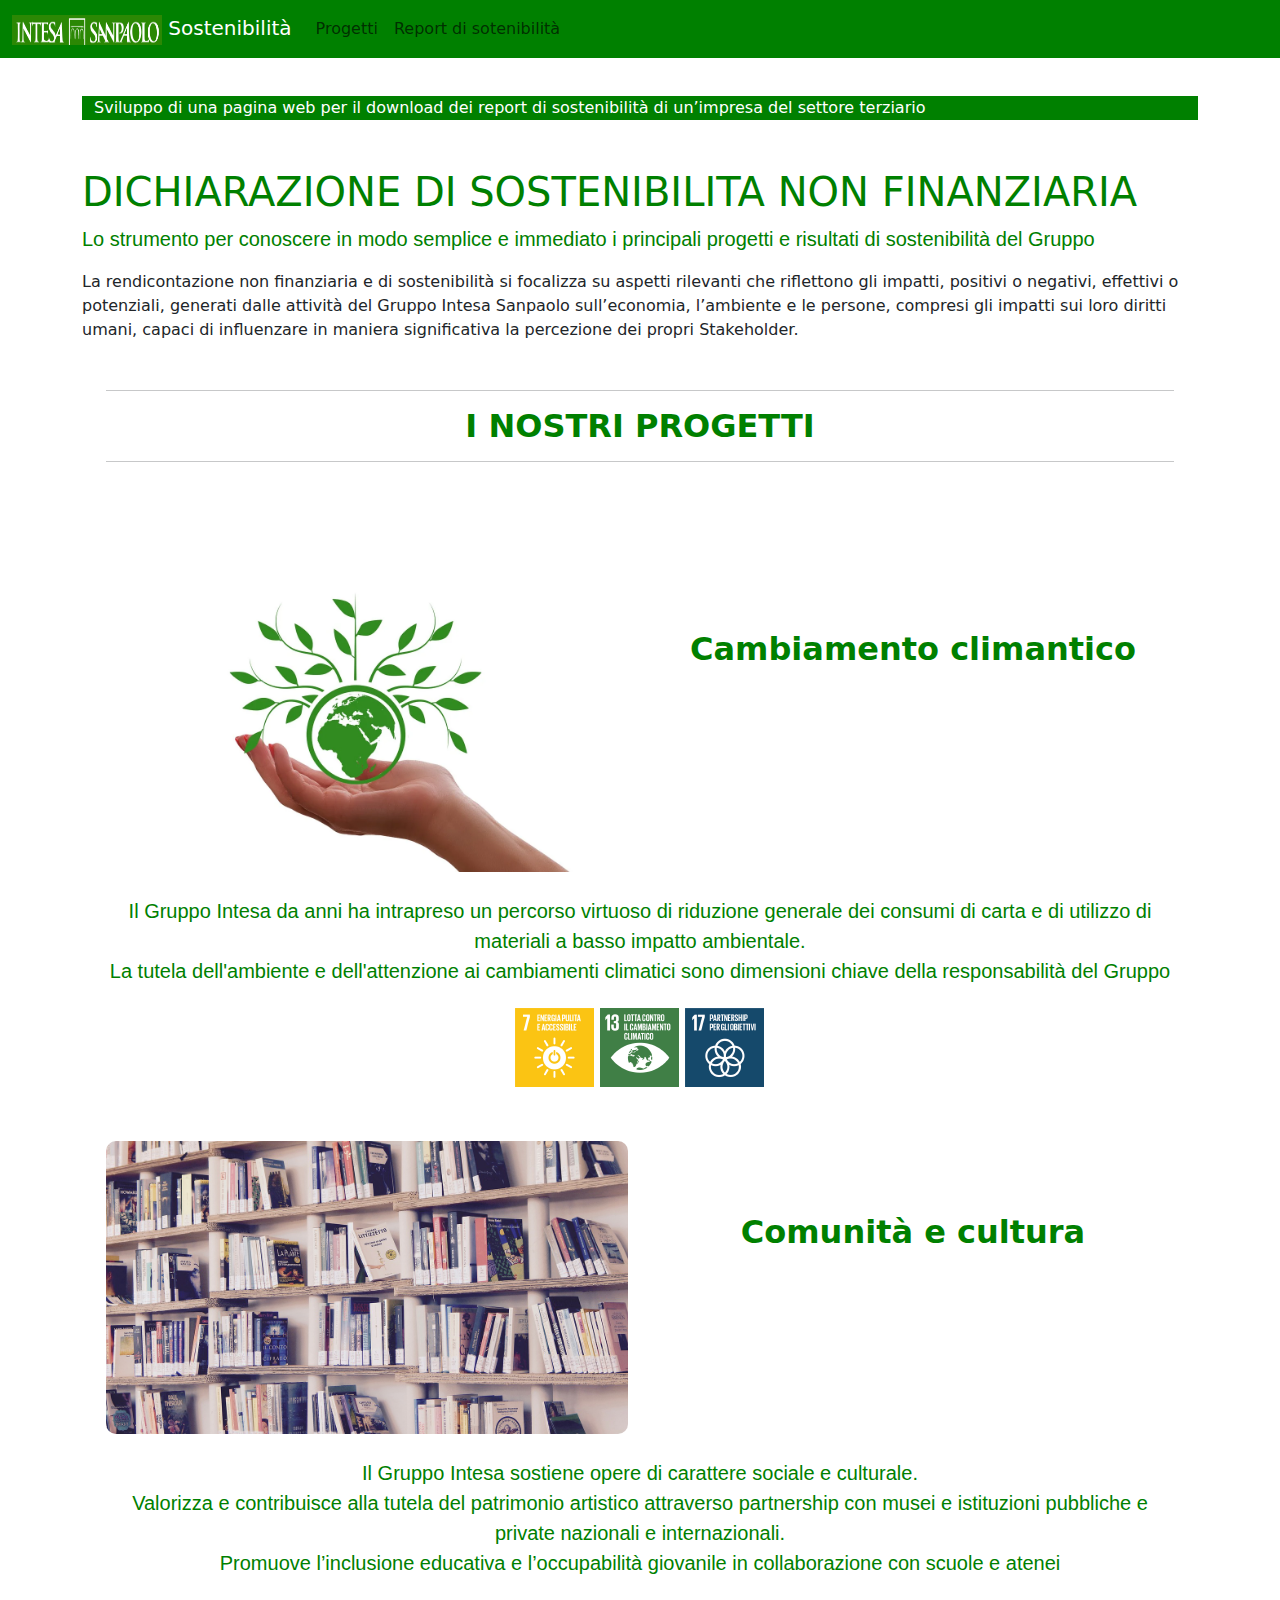
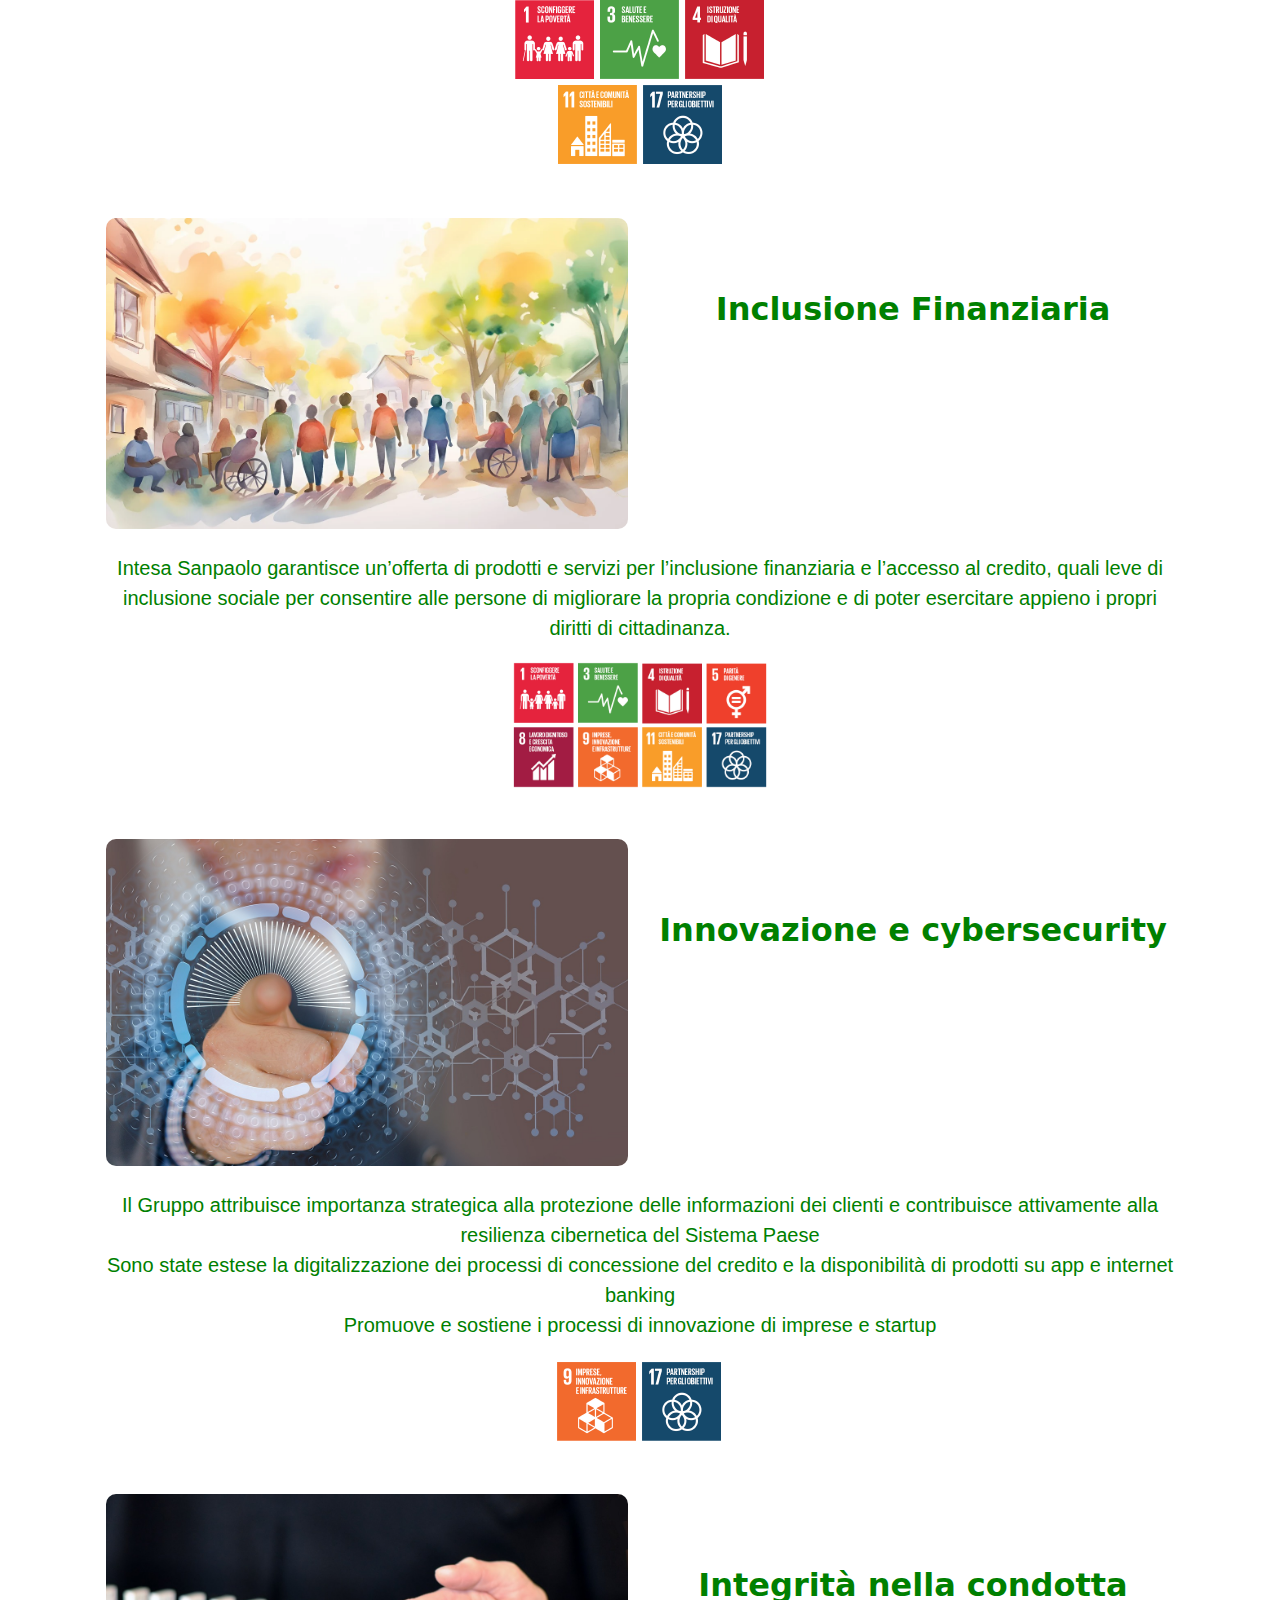
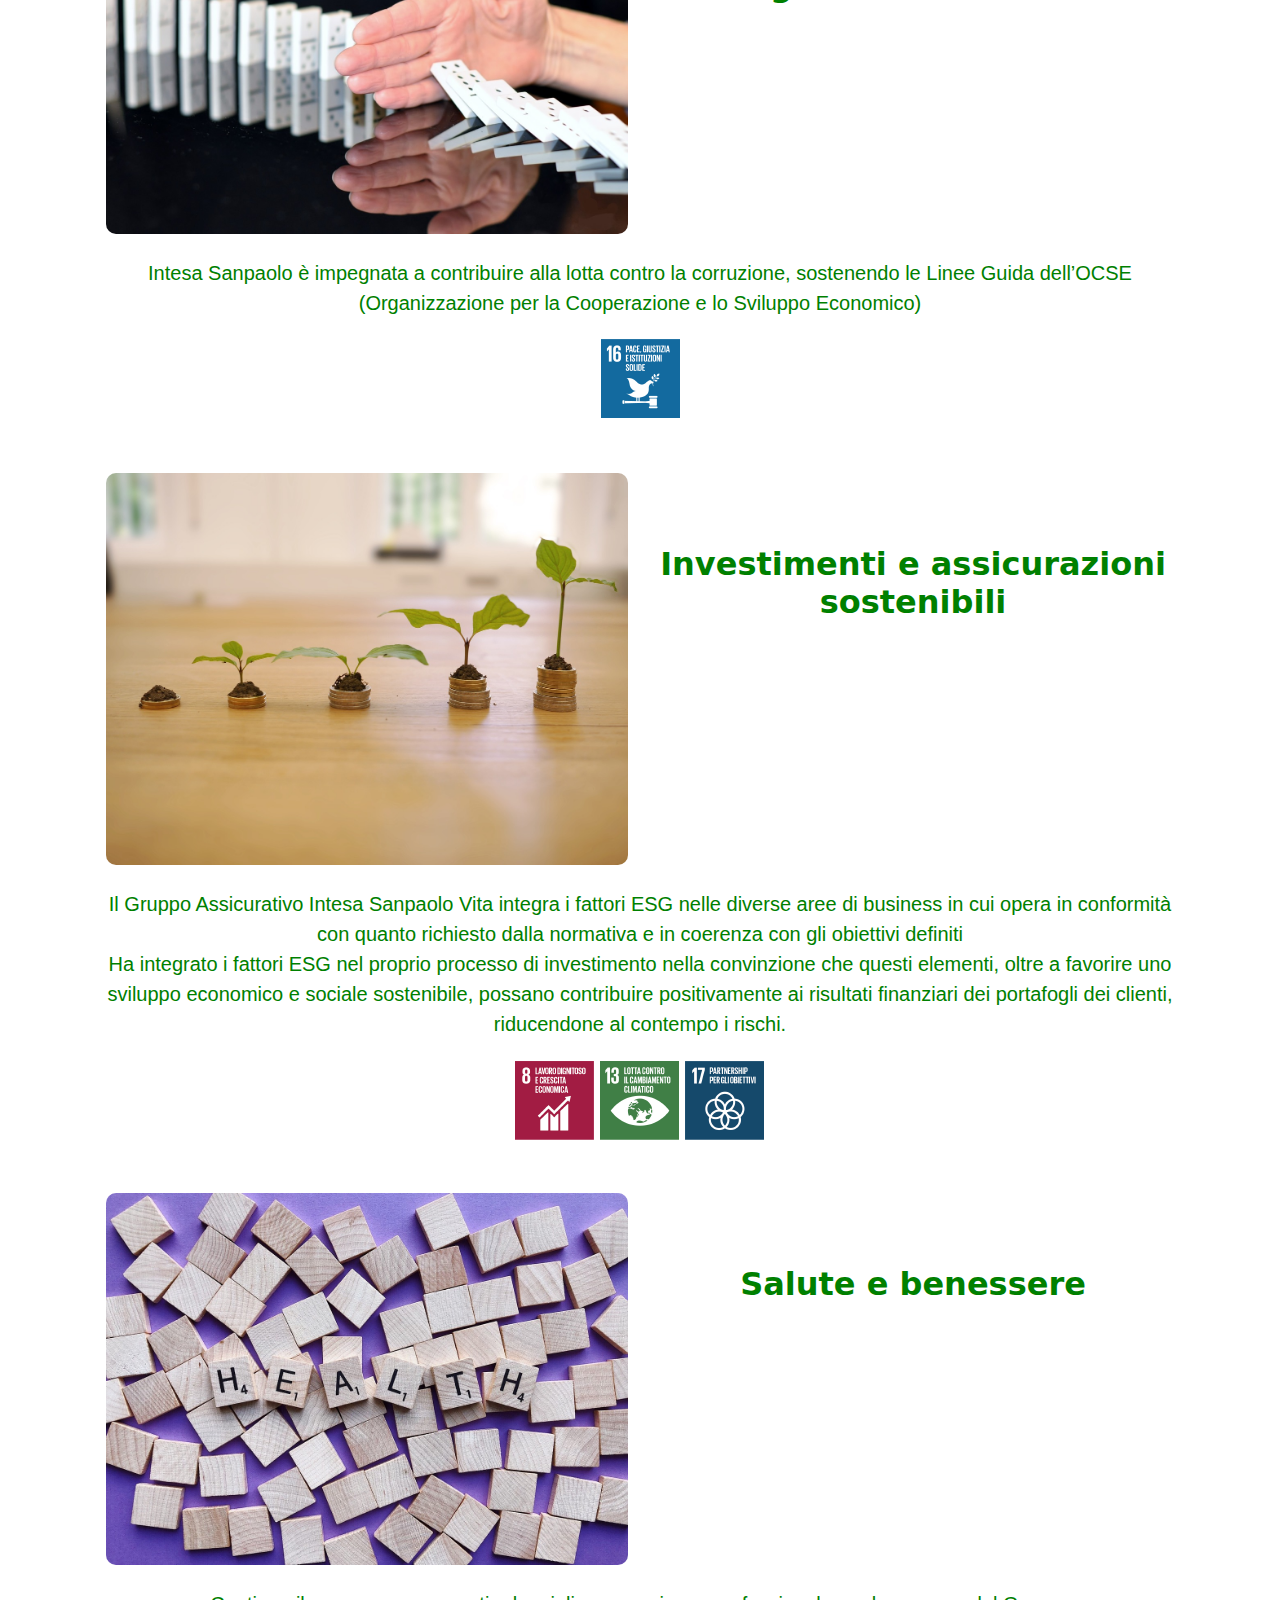
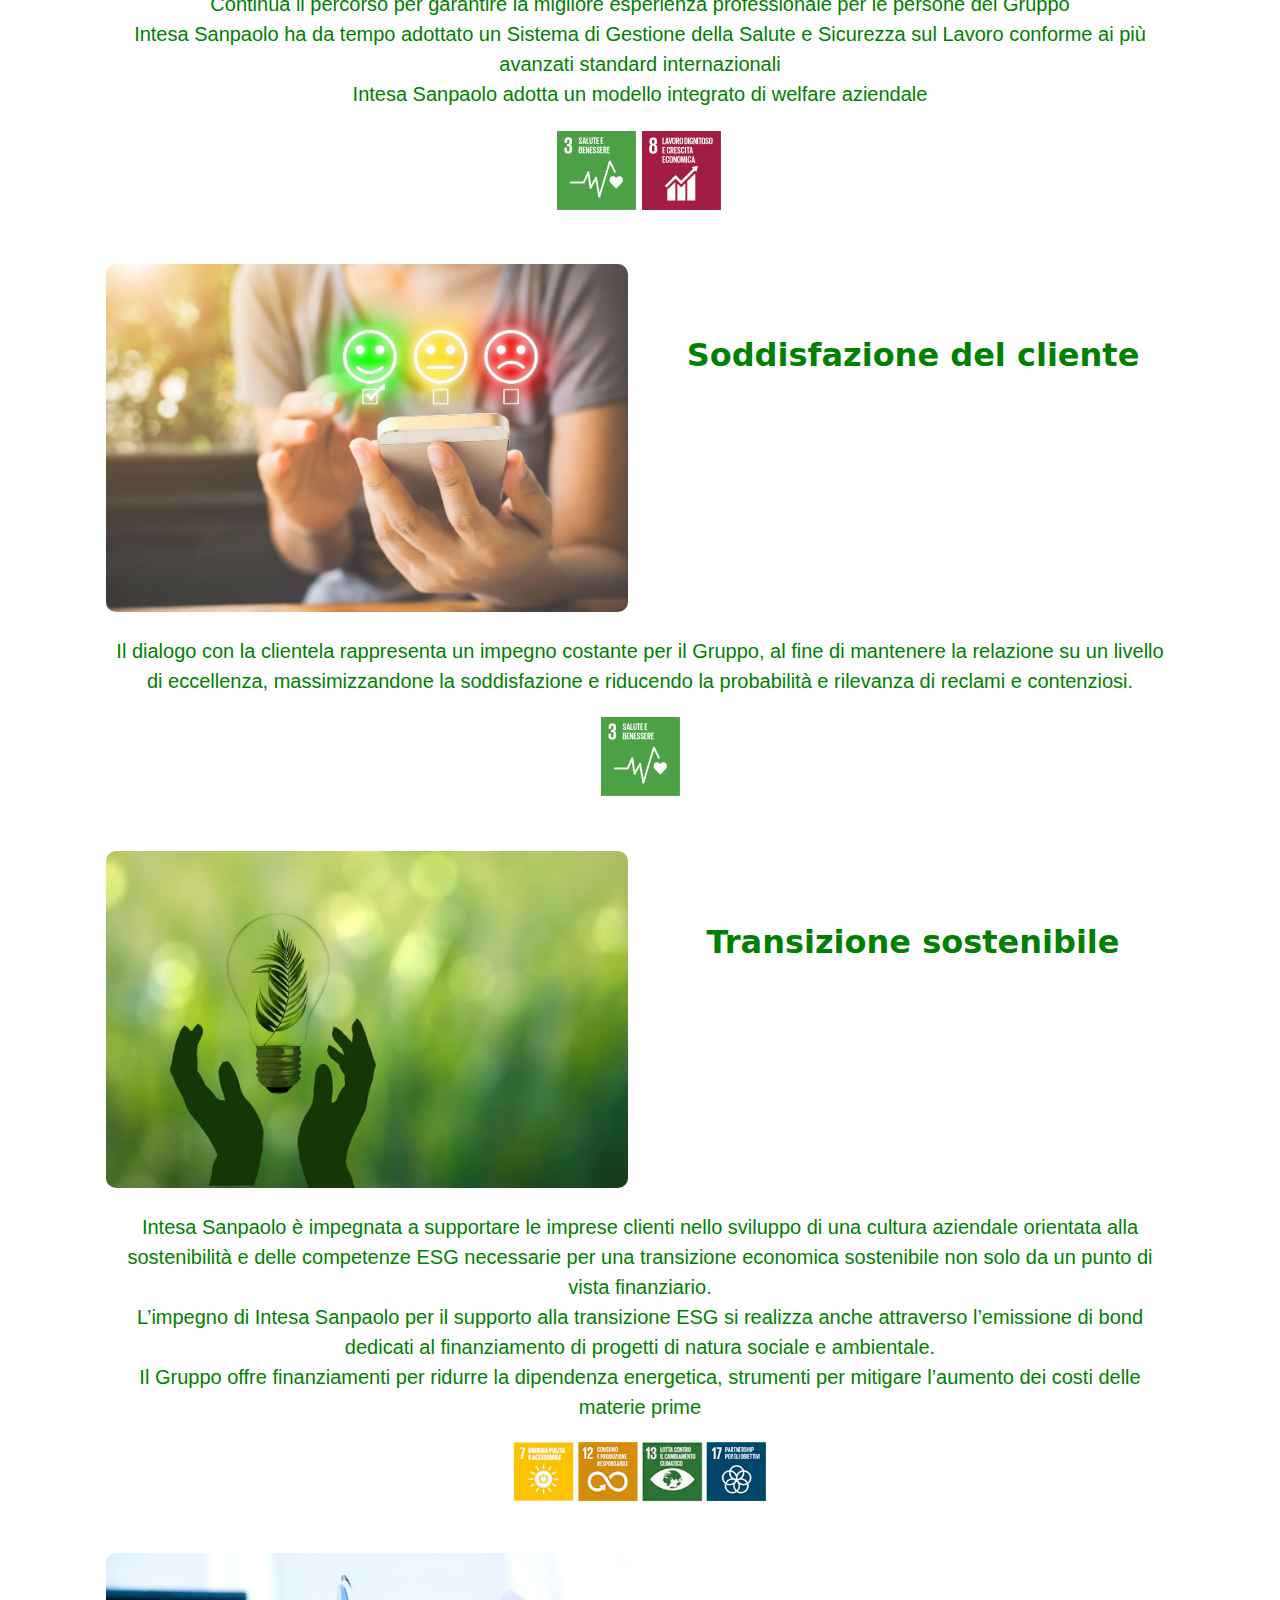
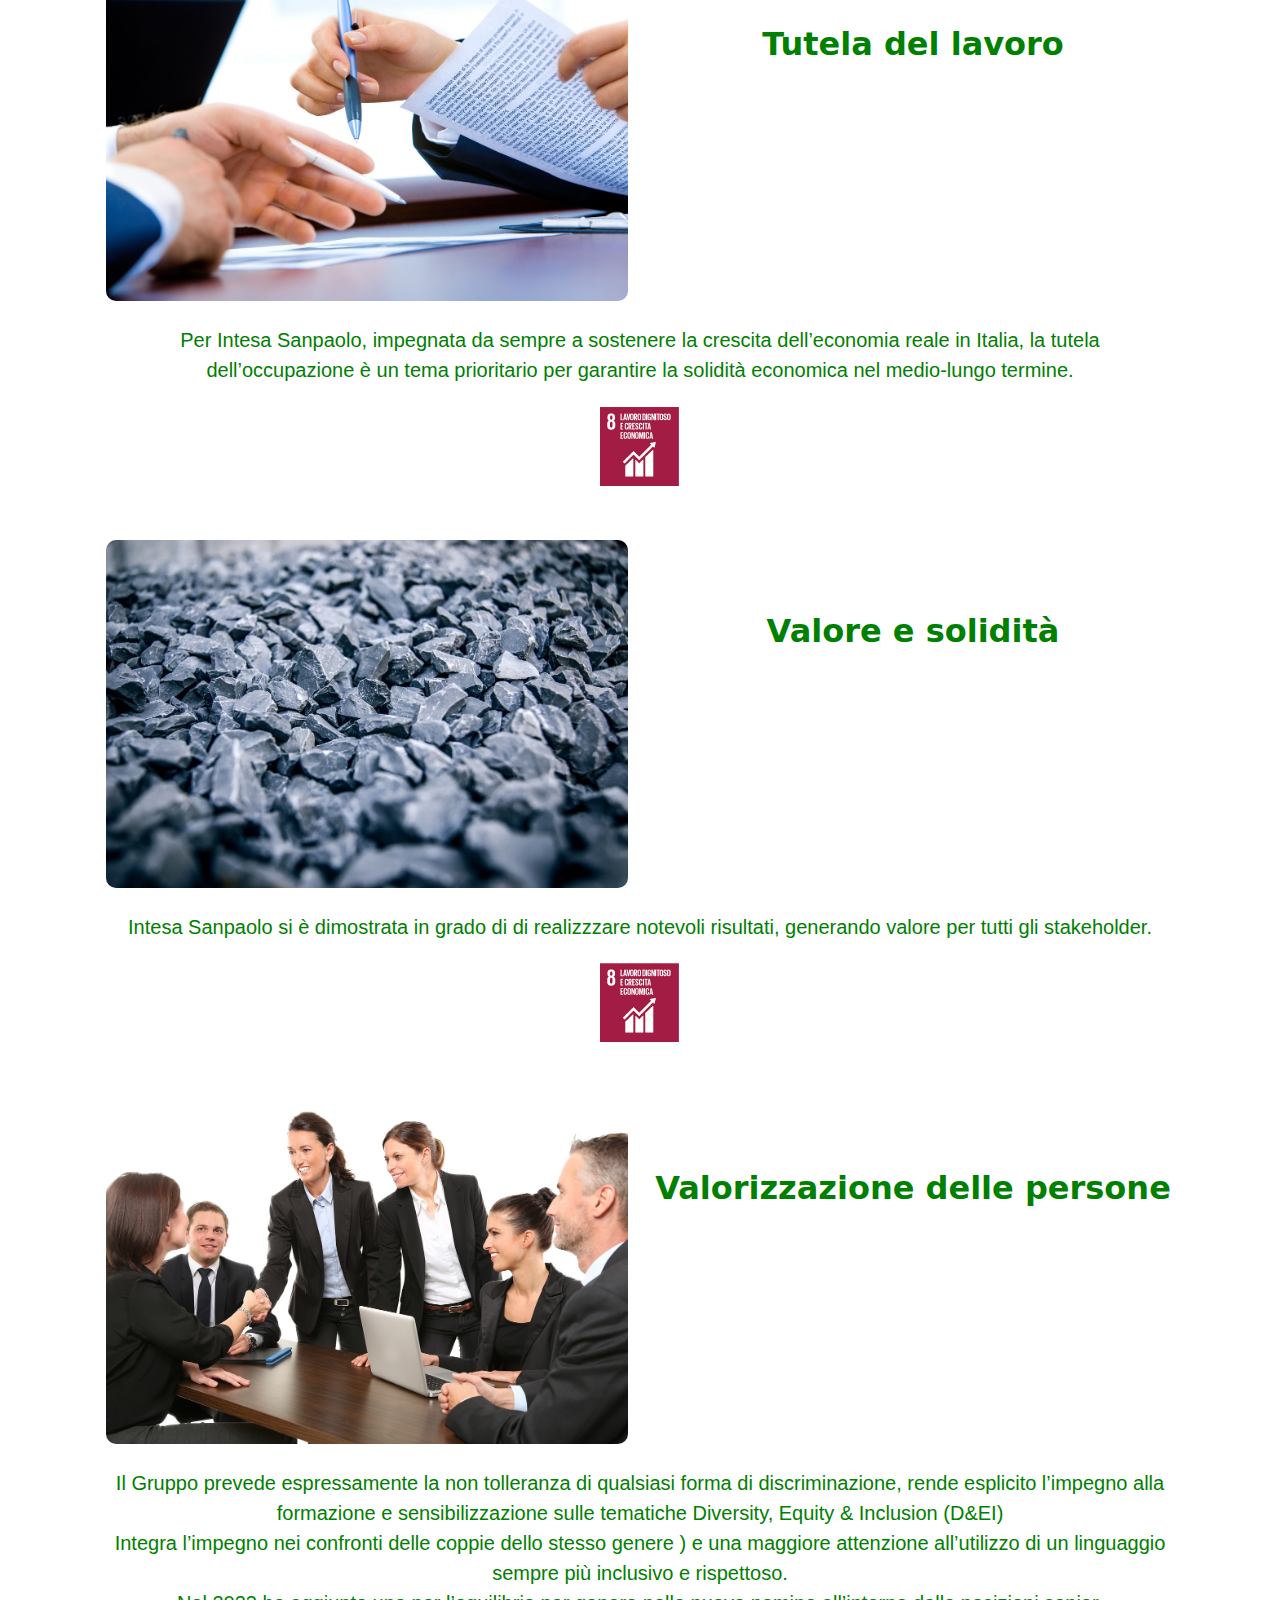
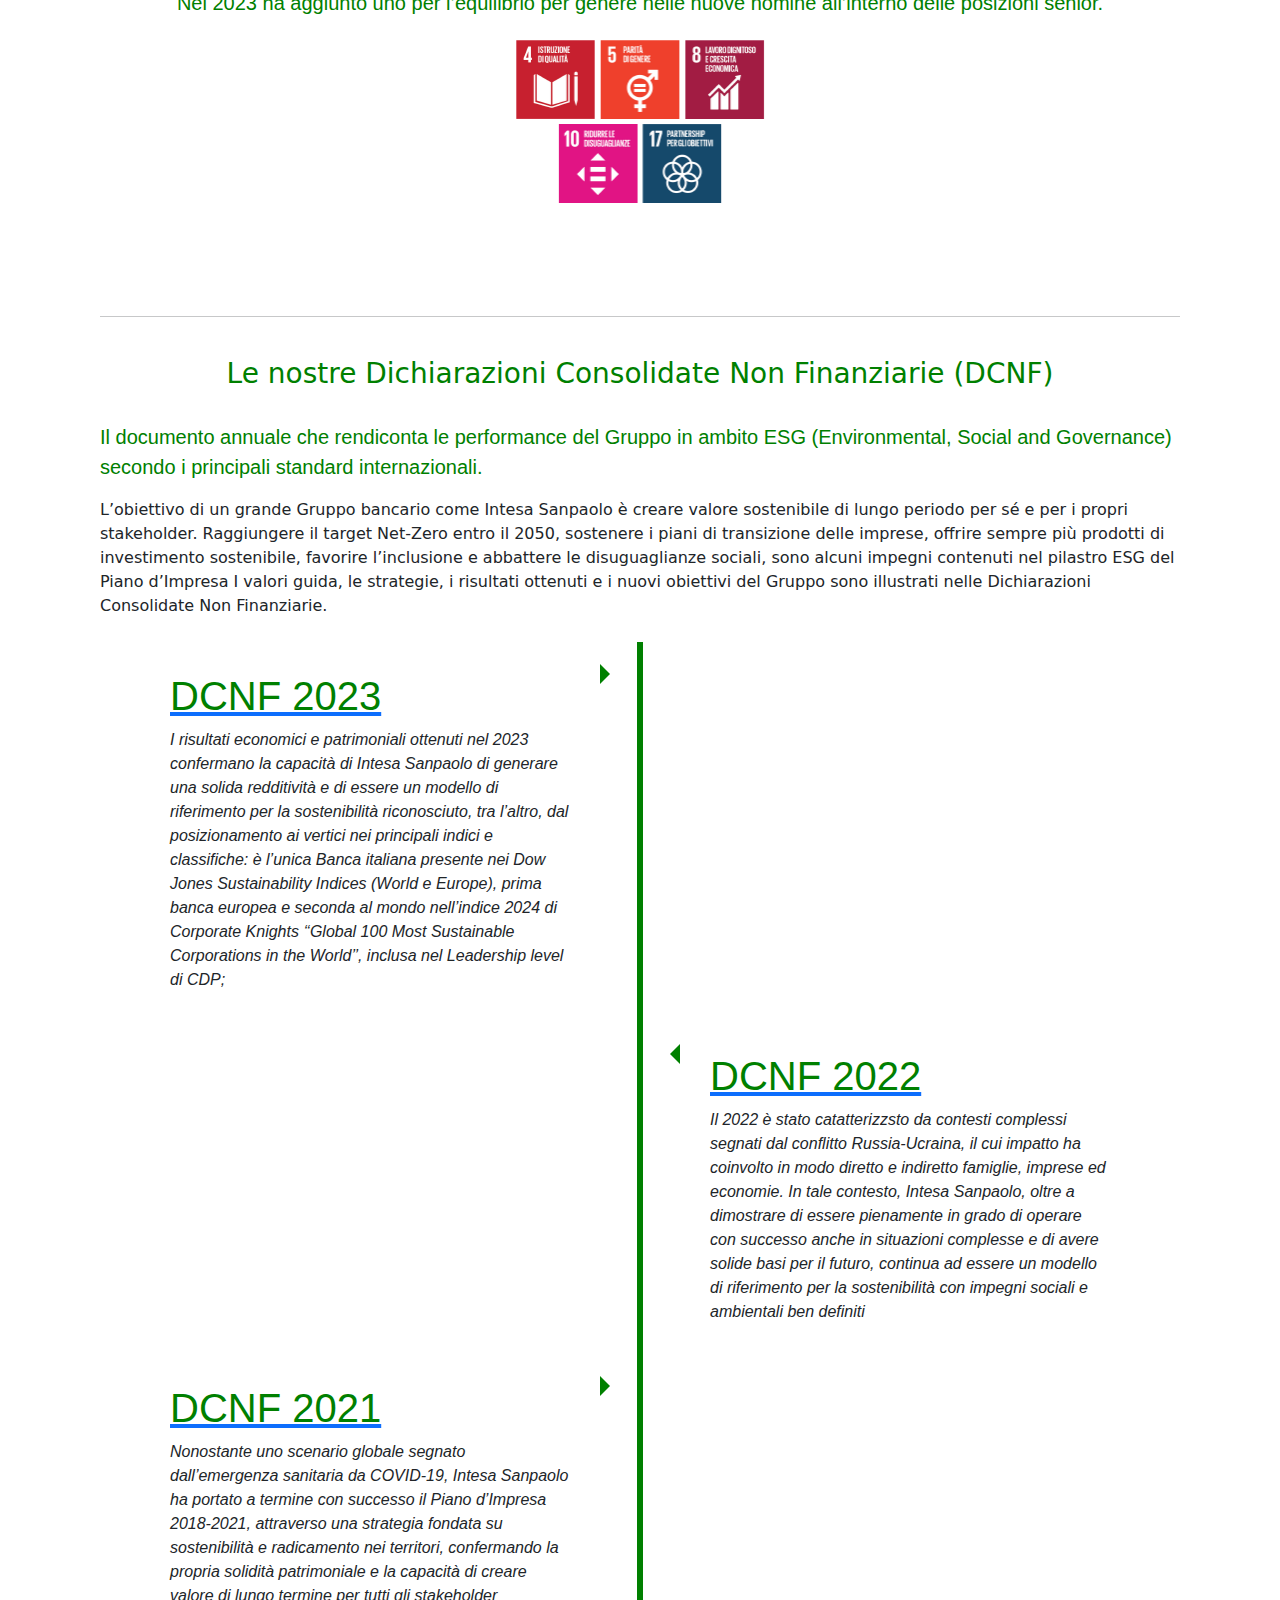
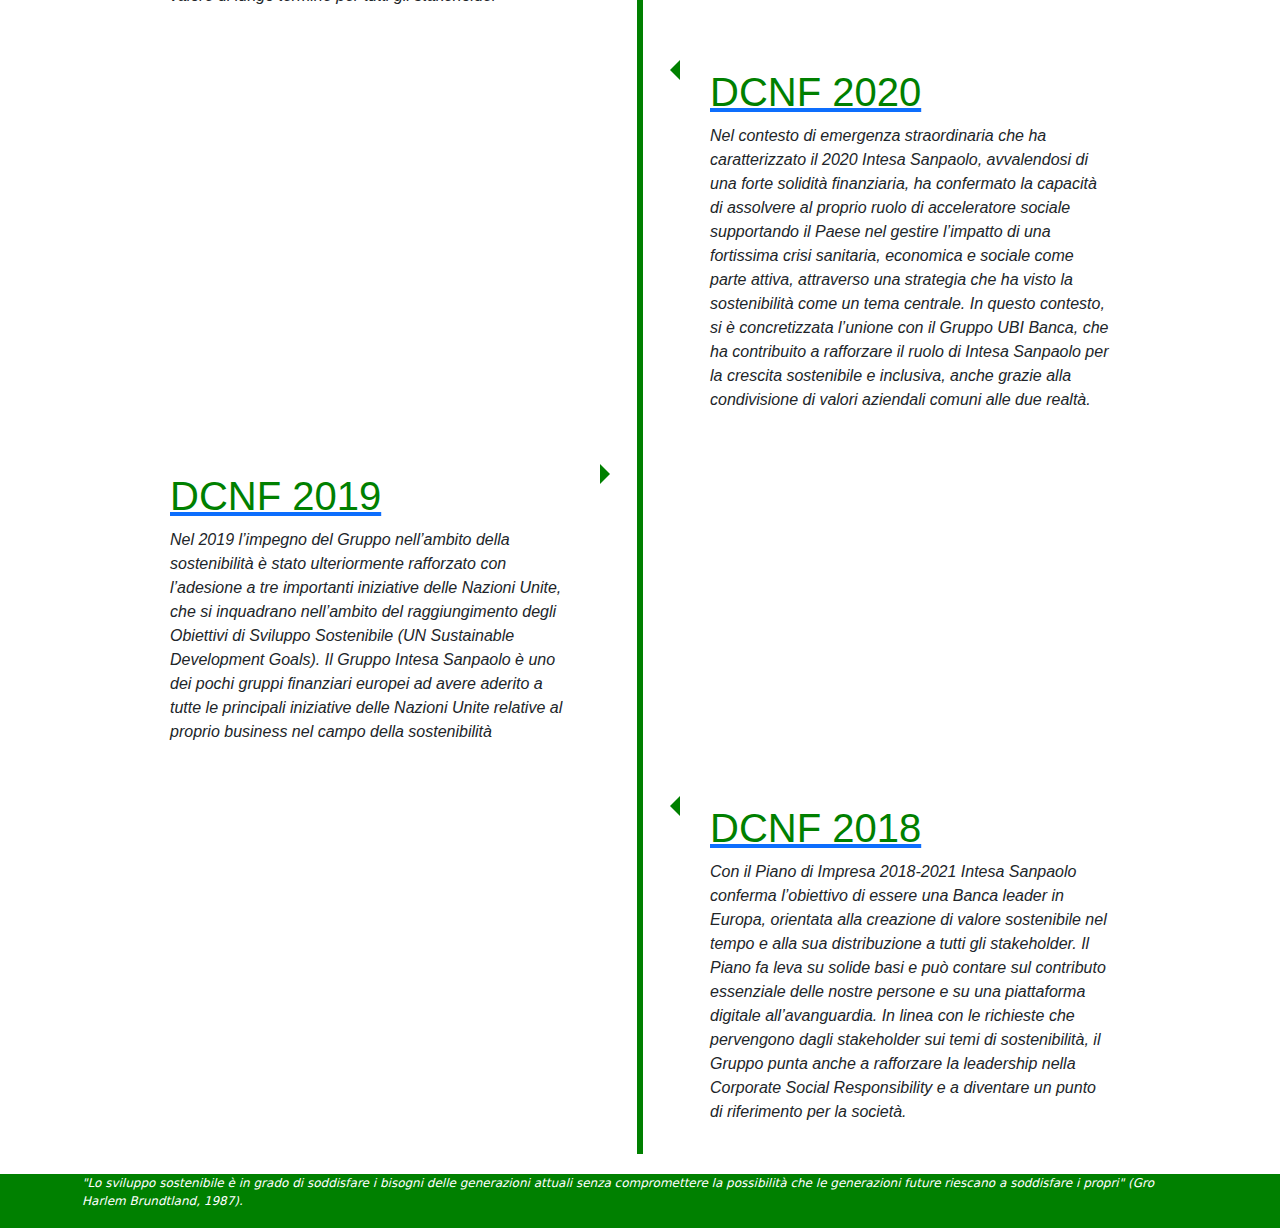
<file: files/index.html>
<!DOCTYPE html>
<html lang="it">
<head>
    <!-- Definizione del set di caratteri e compatibilità per la visualizzazione sui dispositivi mobili -->
    <meta charset="UTF-8">
    <meta name="viewport" content="width=device-width, initial-scale=1.0">
    <!-- Titolo della pagina -->
   <!-- includo bootstrap 5.3.3 compreso jquery per navbar espandibile su schermi piccoli-->
    <link rel="stylesheet" href="https://cdn.jsdelivr.net/npm/bootstrap@5.3.3/dist/css/bootstrap.min.css">
    <script src="https://cdn.jsdelivr.net/npm/bootstrap@5.3.3/dist/js/bootstrap.bundle.min.js"></script>

   <!-- includo stylesheet personali suddivisi per sezione 
    index.css: utilizzato per la sezione generale di tutta la pagina
    contenuti.css: utilizzato per sezione dei testi e delle immagini principali 
                   presenti nella pagina
    timeline.css: utilizzato per la sezione che elenca i reports di sostenibilità -->
    <link rel="stylesheet" href="css/index.css">
    <link rel="stylesheet" href="css/report.css">
    <link rel="stylesheet" href="css/contenuti.css">

</head>
<body >

<!-- Header della pagina con menu di navigazione -->
<header   >
    <title>Sviluppo di una pagina web per il download dei report di sostenibilità di un’impresa del settore terziario</title> 
    <!-- Barra superiore con messaggio informativo -->
    <!-- Menu con logo dell'azienda e link di navigazione e messaggio informativo sul project work-->
    <!-- il menù principale o navbar è fissato in alto nellapagina sia su dispositivi desktop che su dispositivi mobili.-->
    <!-- Nei dispositivi mobili le voci di menù collassano automaticamente su un menu a tendina .-->
    <!-- Questa funzionalità è oofferta dal controllo navbar della libreria Bootstrap .-->
    <nav class="navbar navbar-expand-lg  fixed-top bggreen" >
        <div class="container-fluid">
            <a class="navbar-brand" href="#">
                <img src="immagini/logo.jpg" width="150px" height="30px" alt="logo Intesa San Paolo">
                <label>Sostenibilità</label>
            </a>
            <button class="navbar-toggler" type="button" data-bs-toggle="collapse" data-bs-target="#navbarNav" aria-controls="navbarNav" aria-expanded="false" aria-label="Toggle navigation">
                <span class="navbar-toggler-icon"></span>
            </button>
            <div class="collapse navbar-collapse" id="navbarNav">
                <ul class="navbar-nav">
                    <li class="nav-item">
                        <a class="nav-link" href="#principale" >Progetti</a>
                    </li>

                    <li class="nav-item">
                        <a class="nav-link" href="#bilanci" >Report di sotenibilità</a>
                    </li>
                </ul>
            </div>
        </div>

    </nav>
</header>
<!-- il div principale conterrà tutte le sezioni con i contenuti-->
<!-- che riportano dei testi con immagini -->
<!-- Le sezioni da disegnare sono dinamiche e sono contenute nel file js/contenuti.js -->
<!-- L'ultima sezione in fondo fuori dal div principale invece riporta i reports di sostenibilità-->
<!-- in questa ultima sezione l'elenco dei bilanci dal 2018 al 2023 viene generato dinamicamente -->

<br>
<br>
<div class="principale container " id="principale">
    <br>
    <br>
    <div class="container bggreen" >
        Sviluppo di una pagina web per il download dei report di sostenibilità di un’impresa del settore terziario
    </div>
    <br>
    <br>
    <h1>DICHIARAZIONE DI SOSTENIBILITA NON FINANZIARIA</h1>
    <p>Lo strumento per conoscere in modo semplice e immediato i principali progetti e risultati di sostenibilità del Gruppo</p>
    La rendicontazione non finanziaria e di sostenibilità si focalizza su aspetti rilevanti che riflettono gli impatti,
        positivi o negativi, effettivi o potenziali, generati dalle attività del Gruppo Intesa Sanpaolo sull’economia,
        l’ambiente e le persone, compresi gli impatti sui loro diritti umani, capaci di influenzare in maniera significativa
        la percezione dei propri Stakeholder.
    <br>

    <div class="container content-section " id="contenutiESG"  >
        <!-- sezione dinamica il cui contenuto viene riempito dalla funzione 
        creaSezioni(dati) definita nel file js/contenuti.js
        Le sezioni conterranno un titolo, una immagine, un testo significativo.
        Saranno inoltre disegnate con un bordo per separarle -->
    </div>
</div> 

<div id="bilanci" class="container  content-section content ">
    <br>
    <br>
    <br>
    <hr>
    <div >
        <br>
        <h3 class="w-100 text-center">Le nostre Dichiarazioni Consolidate Non Finanziarie (DCNF)</h3>
        <br>
        <p>
            Il documento annuale che rendiconta le performance del Gruppo in ambito ESG (Environmental, Social and Governance) secondo i principali standard internazionali. 
        </p>
        L’obiettivo di un grande Gruppo bancario come Intesa Sanpaolo è creare valore sostenibile di lungo periodo per sé e per i propri stakeholder.
            Raggiungere il target Net-Zero entro il 2050, sostenere i piani di transizione delle imprese, offrire sempre più prodotti di investimento sostenibile, favorire l’inclusione e abbattere le disuguaglianze sociali, sono alcuni impegni contenuti nel pilastro ESG del Piano d’Impresa
            I valori guida, le strategie, i risultati ottenuti e i nuovi obiettivi del Gruppo sono illustrati nelle Dichiarazioni Consolidate Non Finanziarie. 
        <br><br>
            <!-- I bilanci verranno generati dinamicamente qui -->
        <div class="timeline" id="reporttime">
                <!-- sezione dinamica il cui contenuto viene riempito dalla funzione 
                generateBilanciTimeline(dati) definita nel file js/report.js
                Le sezioni conterranno un titolo, una immagine, un testo significativo.
                Saranno inoltre disegnate con un bordo per separarle -->
        </div>
    </div>
</div>
   
<footer >
    <div class="container">
        <row>
            <label ><em>"Lo sviluppo sostenibile è in grado di soddisfare i bisogni delle generazioni attuali 
                senza compromettere la possibilità che le generazioni future riescano a soddisfare i propri" 
                (Gro Harlem Brundtland, 1987).</em>
            </label>
        </row>
    </div>
    <br>
</footer>
</body>

<!-- il file contenuti.js contiene il testo da presentare in ogni sezione della pagina web 
 con le relative immagini e il codice javascript per generare dinamicamente
 il codice html -->
 <script src="./js/contenuti.js"></script>
 <!-- il file report.js contiene il testo da presentare accanto a ciascun link 
  al bilancio annuale e il codice javascript per generare dinamicamente
  il codice html -->
 <script src="./js/report.js"></script> 
</html>
</file>
<file: files/css/index.css>
body {
  background-color: white;
}

/* stile del tag html footer della pagina web .
Questa sezione colorata di verde conterrà una frase significativa
con colore bianco per bilanciare  il contrasto */
footer {
  /*width: 100%;*/  
  background-color: green;
  font-size: 12px;
}
/* stile della classe footer-content per disegnare correttamente 
il contenitore delle immagini degli SDGs a piè di pagina di ogni sezione */
.footer-content {
  display: flex;
  justify-content: center; /* Allinea al centro orizzontalmente */
  align-items: center;    /* Centra verticalmente */
  padding: 15x;          /* Spaziatura opzionale */
  background-color: white;
}
/* stile della classe footer-image per disegnare correttamente 
le immagini degli SDGs a piè di pagina di ogni sezione senza uscire dal contenitore
soprattutto su dispositivi mobili */
.footer-image {
  max-width: 260px;       /* Imposta una dimensione massima per l'immagine */
  height: auto;           /* Mantiene le proporzioni */
}

/* stile del div principale che conterrà òa sezione dei contenuti 
viene impostata la larghezza al 90% per lasciare un leggero margine dai bordi
e centrare un po di più le sezioni in esso contenuto */
.principale {
  background-color: white;
  width: 90%;
}

/* stile della classe bggreen che prevede un colore di sfondo verde
e colore del testo bianco per bilanciare correttamente il contrasto */
.bggreen {
  background-color: green;
  color:white;
}

/* stile della classe imgcontenuti. Le immagini riempiranno completamente i loro
 contenitori e avranno i bordi  leggermente arrotondati */
.imgcontenuti {
  width:100%; 
  border-radius:10px 10px 10px 10px;
}

/* ridefinisco il colore del tag h1 
per bilanciare il contrasto con lo sfondo bianco*/
h1 {
  color: green
}
/* ridefinisco il colore del tag h2
per bilanciare il contrasto con lo sfondo bianco*/
h2 {
  color: green;
  font-weight: bold;
}
/* ridefinisco il colore del tag h3
per bilanciare il contrasto con lo sfondo bianco*/
h3 {
  color: green
}
/* ridefinisco il colore del tag p per i paragrafi
per bilanciare il contrasto con lo sfondo bianco*/
p {
  color: green;
  /*font-weight: bold;*/
  font-family: Helvetica,Tahoma,Arial;
  font-size: 20px;
}
/* ridefinisco il colore delle label come contrasto allo sfondo verde
(usata solo nella intestazione della navbar e nel footer in fondo alla pagina*/
label{
  color:white;
}

  
/* Ridefinisco alcune proprietà per schermi dei dispositivi mobili con schermo inferiore a 767px.*/
@media screen and (max-width: 767px) {
    /* per sfruttare tutto lo spazio in dispositivi più piccoli, 
    il div principale viede ridefinito occupando tutto lo schermo.
    Nei dispositivi più grandi invece viene ridimensionato al 90% */
    .principale{
      width: 100%;
    }
    /* Definisco lo stile del bordo di ciascuna sezione dei contenuti 
    per raggruppare titolo, testo, immagine e immagini del footer
    Qesta proprietà viene ridefinita solo su schermi pù piccoli max 767px.
    Nei dispositivi dektop più grandi, questo raggruppamento non è necessario 
    perch il testo viene scritto a fianco della immagine*/
    .bordo-sezione {
      border: 0.01px solid green; /* Bordo con colore personalizzato */
      border-radius: 10px;      /* Arrotondamento degli angoli */
      padding: 15px;           /* Spaziatura interna */
      box-shadow: 0 4px 6px rgba(0, 0, 0, 0.1); /* Ombra leggera per un tocco moderno */
    }
      
}
</file>
<file: files/css/report.css>
/* classe timeline line verticale*/
 
  .timeline {
    position: relative;
    max-width: 1200px; /* lunghezza massima per contenere tutti i report (link e testi)*/
    margin: 0 auto;
    /*background-color:white;   */
  }
  
  /* classe timeline,  pseudo-element after per definire lo spessore della linea verticale e il colore  */
  .timeline::after {
    content: '';
    position: absolute;
    width: 6px;
    background-color: green;
    top: 0;
    bottom: 0;
    left: 50%;  /*posiziono la linea al centro della pagina */
    margin-left: -3px;
  }
  
  /* Contenitore principale dei vari report */
  .Tcontainer {
    padding: 10px 40px;
    position: relative;
    /*background-color: green;*/
    font-family: Helvetica, sans-serif;
    width: 50%; /* ogni contenitore occupa il 50% dello spazio 
                  questa proprietà serve a creare l'effetto su du colonne su
                  schermi ampi desktop*/
  }
  
  
  /* Posizionamento del contenitore testo e link sulla sinistra */
  .left {
    left: 0;
  }
  
  /* Posizionamento del contenitore testo e link sulla destra */
  .right {
    left: 50%;
  }
  
  /* Aggiunta di una freccia al contenitore posizionato a sinistra. La freccia indica un punto (anno) sulla linea verticale alla sua destra */
  .left::before {
    content: " ";
    height: 0;
    position: absolute;
    top: 22px;
    width: 0;
    z-index: 1;
    right: 30px;
    border: medium solid white;
    border-width: 10px 0 10px 10px;
    border-color: transparent transparent transparent green;
    /* la freccia verso destra verde è simulata da un quadrata in cui viene colorato solo il quarto bordo a destra*/

  }
  
  /* Aggiunta di una freccia al contenitore posizionato a destra. La freccia indica un punto (anno) sulla linea verticale alla sua sinistra */

  .right::before {
    content: " ";
    height: 0;
    position: absolute;
    top: 22px;
    width: 0;
    z-index: 1;
    left: 30px;
    border: medium solid white;
    border-width: 10px 10px 10px 0;
     /* la freccia verso SINISTRA verde è simulata da un quadrata in cui viene colorato solo il secondo bordo a sinistra*/
     border-color: transparent green transparent transparent; 
  }
  
  /* definisco il contenitore del testo e dei link per aprire i bilanci dei vari anni */
  .content {
    padding: 20px 30px;
    background-color: white;
    position: relative;
    border-radius: 20px;
    border-color: green;
  }
  
  /* Ridefinisco alcune proprietà per schermi dei dispositivi mobili con schermo inferiore a 767px.*/
  @media screen and (max-width: 767px) {

  /* Timeline sempre a sinistra*/
    .timeline::after {
      left: 15px;
    }
  
  /* Il contenitore presenta i dati solo verticalmente e non sinistra destra come per gli schermi più grandi */
  .Tcontainer {
    width: 100%;
    padding-left: 1px;
    padding-right: 1px;
    font-family:  sans-serif;   
    background-color: white; 
    /*padding: 1px 1px;*/
    position: relative;
    font-size: 12pt;
  }
  
  
  /* NEi dispositivi con schermo piccolo non faccio vedere la freccia. 
  Semplicemente impostando il colore identico allo sfondo */
  
    .Tcontainer::before {
      left: 25px;
      border: medium solid white;
      border-width: 10px 10px 10px 10px;
      border-color: transparent transparent transparent transparent;
      top: 15px;
    }

  /* Non c'è differenza tra pannello sinistro e destro */
    .right {
      left: 0%;
    }
  }
</file>
<file: files/css/contenuti.css>
/* imposto le proprietà per la sezione tag html article
  che rappresenta il testo sotto le foto presenti nella pagina */
  article {
    padding-left:2%; /* lascio il 2% di spazio dal contenitore di sinistra*/
    padding-right: 2%;  /* lascio il 2% di spazio dal contenitore di destra*/
    text-align:center; 
    background-color: white;
    color: green;
    /* importo il font. Il primo font è helvetica. Se il dispotivo non lo supporta
    allora viene preso il successivo da sinistra a destra*/
    font-family:  Helvetica,'Times New Roman', Times, serif;
    font-size: 16pt;
    }
</file>
